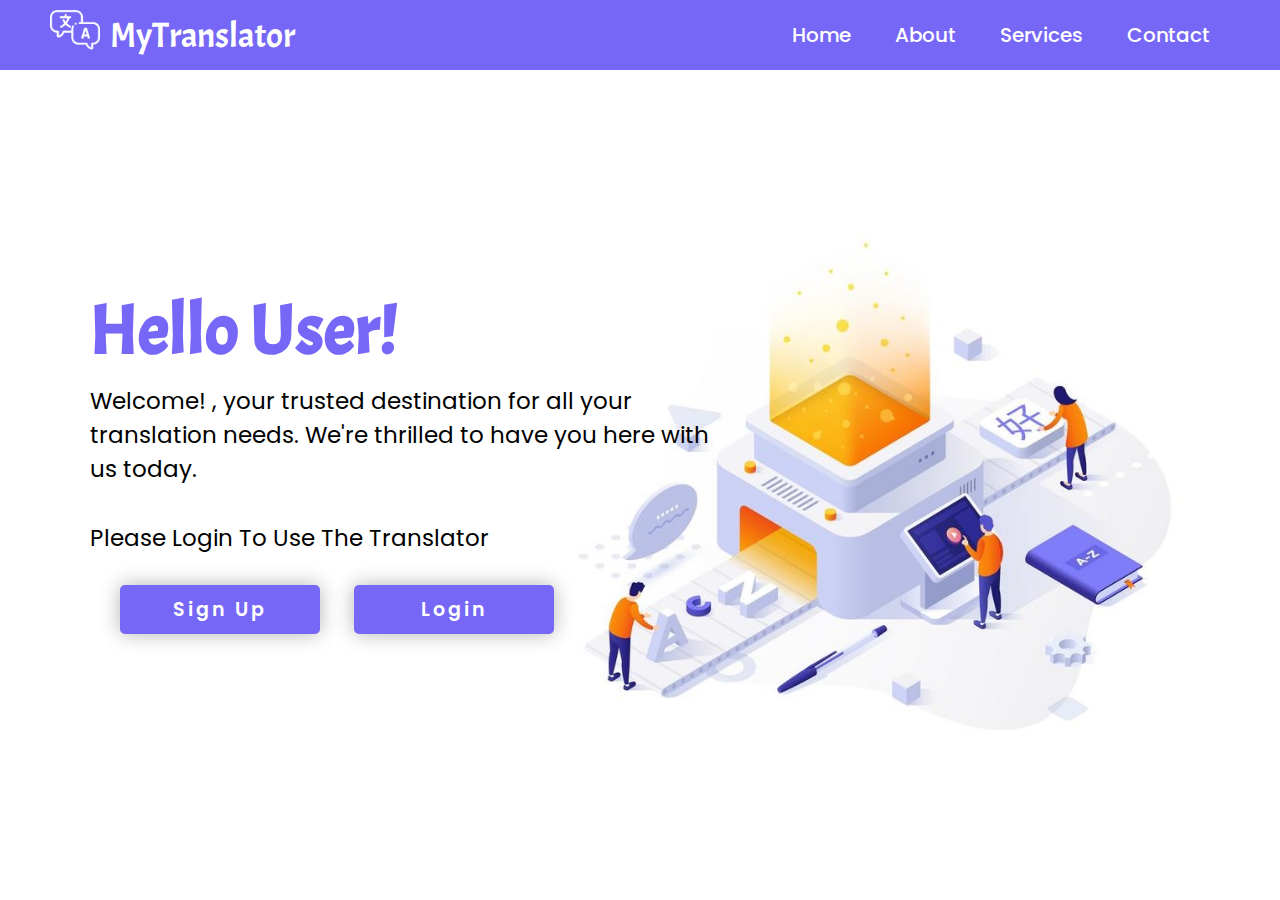
<file: public/index.html>
<!DOCTYPE html>
<html lang="en">

<head>
    <meta charset="UTF-8">
    <meta name="viewport" content="width=device-width, initial-scale=1.0">
    <title>MyTranslator</title>
    <link rel="stylesheet" href="https://unicons.iconscout.com/release/v4.0.8/css/line.css">
    <link rel="stylesheet" href="style.css">

</head>

<body>
    <header>
        <div class="logo">
            <a href="#">
                <img class="logo_img" src="assets/translate.png" alt="Logo">
                <p>MyTranslator</p>
            </a>
        </div>
        <ul class="nav">
            <li class="nav_item">
                <a href="#home">Home</a>
                <a href="#">About</a>
                <a href="#">Services</a>
                <a href="#">Contact</a>
            </li>
        </ul>
    </header>
    <div class="register_wrapper">
        <div class="container">
            <i class="uil uil-times-square form_close" id="reg_cls"></i>
            <div class="form signup_form">
                <form action="#" class="rform" method="post" action="/signup">
                    <h2>Signup</h2>
                    <div class="input_box">
                        <input type="text" name="name" id="name-Input" placeholder="Enter Your Name" required />
                        <i class="uil uil-user email"></i>
                    </div>
                    <div class="input_box">
                        <input type="email" name="email" placeholder="Enter Your email" required />
                        <i class="uil uil-envelope-alt email"></i>
                    </div>

                    <div class="input_box">
                        <input type="password" name="password1" placeholder="Create password" required />
                        <i class="uil uil-lock password"></i>
                        <i class="uil uil-eye-slash pw_hide"></i>
                    </div>
                    <div class="input_box">
                        <input type="password" name="password2" placeholder="Confirm password" required />
                        <i class="uil uil-lock password"></i>
                        <i class="uil uil-eye-slash pw_hide"></i>
                    </div>

                    <button type="submit" class="button">Signup now</button>

                    <div class="login_singnup">
                        Already Have An Account? <a href="#" id="login">Login</a>
                    </div>
                </form>
            </div>
        </div>
    </div>
    <div class="login_wrapper">
        <div class="container">
            <i class="uil uil-times-square form_close" id="login_cls"></i>
            <div class="form login_form">
                <form action="#" class="lform" method="post" action="/login">
                    <h2>Login</h2>
                    <div class="input_box">
                        <input type="email" name="email" placeholder="Enter Your email" required />
                        <i class="uil uil-envelope-alt email"></i>
                    </div>

                    <div class="input_box">
                        <input type="password" name="password" placeholder="Enter Your password" required />
                        <i class="uil uil-lock password"></i>
                        <i class="uil uil-eye-slash pw_hide"></i>
                    </div>

                    <div class="option_field">
                        <span class="checkbox">
                            <input type="checkbox" id="check">
                            <label for="check">Remember Me</label>
                        </span>
                        <a href="#" class="forgot_pw">Forgot Password?</a>
                    </div>

                    <button type="submit" class="button">Login now</button>

                    <div class="login_singnup">
                        Don't Have An Account? <a href="#" id="signup">Signup</a>
                    </div>
                </form>
            </div>

        </div>
    </div>
    <section class="disclaimer">
        <div class="welcome">
            <h2>Hello User!</h2>
            <p>Welcome! , your trusted destination for all your translation needs. We're thrilled to have you here with
                us today.</p><br>
            <p>Please Login To Use The Translator</p>
            <button id="register_btn">Sign Up</button>
            <button id="login_btn">Login</button>
        </div>
        <div class="welimg">
            <img src="assets/mainPage_img.jpg" alt="">
        </div>
    </section>

    <script src="script.js"></script>
    <script type="module" src="test.js"></script>
</body>

</html>
</file>
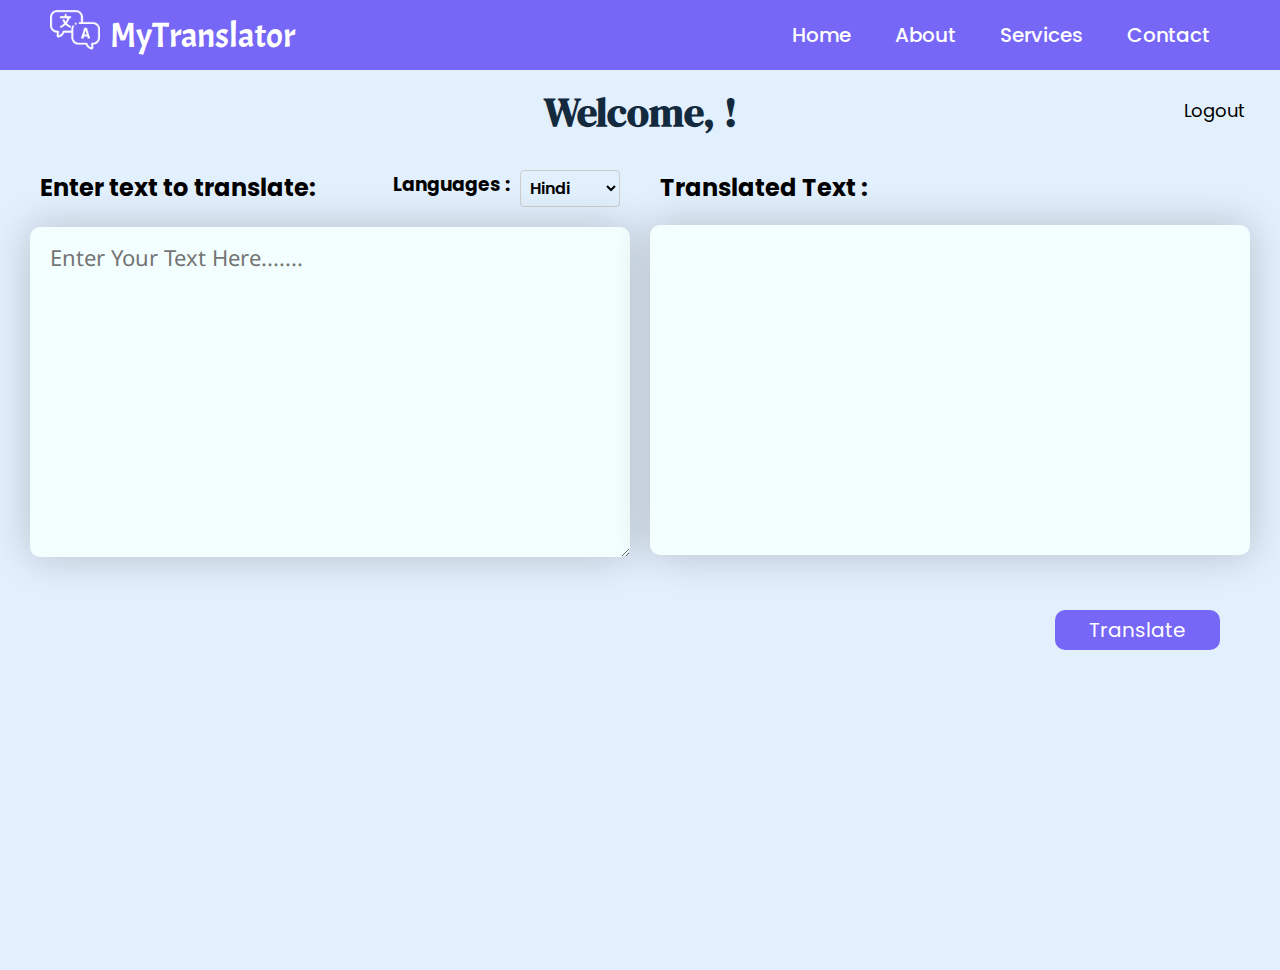
<file: public/main.html>
<!DOCTYPE html>
<html lang="en">

<head>
    <meta charset="UTF-8">
    <meta name="viewport" content="width=device-width, initial-scale=1.0">
    <title>MyTranslator</title>
    <link rel="stylesheet" href="style.css">
</head>

<body>
    <header>
        <div class="logo">
            <a href="#">
                <img class="logo_img" src="assets/translate.png" alt="Logo">
                <p>MyTranslator</p>
            </a>
        </div>
        <ul class="nav">
            <li class="nav_item">
                <a href="#home">Home</a>
                <a href="#">About</a>
                <a href="#">Services</a>
                <a href="#">Contact</a>
            </li>
        </ul>
    </header>
    <section class="home">
        <div class="head">
            <h1>Welcome, <span id="userName_display"></span>!</h1>
            <button id="logoutButton">Logout</button>
        </div>
        <div class="inout">
            <div class="intext">
                <div class="intext_head">
                    <h2>Enter text to translate:</h2>
                    <div class="lanbox">
                        <h3>Languages : </h3>
                        <span>
                            <select id="targetLanguage">
                                <option value="hi">Hindi</option>
                                <option value="ta">Tamil</option>
                                <option value="te">Telugu</option>
                                <option value="kn">Kannada</option>
                                <option value="ml">Malayalam</option>
                                <option value="ja">Japanese</option>
                                <!-- Add more language options here -->
                            </select>
                        </span>

                    </div>
                </div>
                <textarea type="text" id="sourceText" placeholder="Enter Your Text Here......."></textarea>
            </div>
            <div class="outtext">
                <h2>Translated Text :</h2>
                <div id="translationResult"></div>
            </div>
        </div>
        <div class="btn">
            <button onclick="translateText()" class="translate_button">Translate</button>
        </div>
    </section>


    <script>
        function translateText() {
            const sourceText = document.getElementById('sourceText').value;
            const targetLanguage = document.getElementById('targetLanguage').value;
            const apiKey = '96f3fcf496msh6005c008de7d239p11457ajsn2bc5378c81f2';

            const http = new XMLHttpRequest();
            const url = `https://microsoft-translator-text.p.rapidapi.com/translate?to=${targetLanguage}&api-version=3.0&profanityAction=NoAction&textType=plain`;

            http.open("POST", url, true);
            http.setRequestHeader("Content-Type", "application/json");
            http.setRequestHeader("X-RapidAPI-Key", apiKey);
            http.setRequestHeader("X-RapidAPI-Host", "microsoft-translator-text.p.rapidapi.com");
            //handling the response form the http resquest to the API
            http.onreadystatechange = function () {
                if (http.readyState === 4 && http.status === 200) {
                    const response = JSON.parse(http.responseText);
                    const translatedText = response[0].translations[0].text;
                    document.getElementById('translationResult').textContent = translatedText;
                }
            };

            const data = JSON.stringify([{ Text: sourceText }]);
            http.send(data);
        }
        const logoutButton = document.getElementById('logoutButton');

        // Event listener for the Logout button
        logoutButton.addEventListener('click', () => {
            // Send a GET request to the /logout route to initiate the logout process
            fetch('/logout')
                .then(response => response.json())
                .then(data => {
                    if (data.success) {
                        // Redirect the user to the login page or perform other actions as needed
                        window.location.href = '/index.html';
                    } else {
                        // Handle logout error if necessary
                        console.error('Logout failed:', data.message);
                    }
                })
                .catch(error => {
                    console.error('Logout error:', error);
                });
        });

        document.addEventListener('DOMContentLoaded', () => {
            const urlParams = new URLSearchParams(window.location.search);
            const userName = urlParams.get('name');
            if (userName) {
                const userNameDisplay = document.getElementById('userName_display');
                if (userNameDisplay) {
                    userNameDisplay.innerText = userName;
                }
            }
        });
    </script>
    <script src="script.js"></script>
    <script type="module" src="test.js"></script>
</body>

</html>
</file>
<file: public/style.css>
@import url('https://fonts.googleapis.com/css2?family=Acme&family=DM+Serif+Display&family=Noto+Sans:wght@200;300;400;500&family=Noto+Serif+Tamil:wght@100;200;300;400&family=Noto+Serif+Telugu:wght@300;400;500&family=Poppins:wght@100;200;300;400;500;600;700;800&display=swap');

* {
    margin: 0;
    padding: 0;
    box-sizing: border-box;
    font-family: 'Poppins', sans-serif;
}

body {
    position: relative;
}

header {
    height: 70px;
    width: 100%;
    background-color: rgb(119, 103, 246);
    color: #fff;
    display: flex;
    align-items: center;
    justify-content: space-between;
    padding: 0 50px;
    z-index: 40;
    position: sticky;
    top: 0;
    left: 0;
}

.logo a {
    display: flex;
    align-items: center;
    gap: 10px;
    text-decoration: none;
    color: #fff;
}

.logo a img {
    height: 50px;
    width: 50px;
}

.logo a p {
    font-size: 35px;
    font-weight: 500;
    font-family: 'Acme', sans-serif;
}

.nav {
    list-style: none;
    display: flex;
    align-items: center;
    justify-content: space-between;
}

.nav_item {
    position: relative;
}

.nav_item a {
    position: relative;
    text-decoration: none;
    color: #fff;
    font-weight: 500;
    margin: 0 20px;
    font-size: 20px;
}

.nav_item a::before {
    content: '';
    width: 0;
    height: 3px;
    position: absolute;
    top: 100%;
    left: 0;
    background-color: #fff;
    transition: .3s;
}

.nav_item a:hover::before {
    width: 100%;
}

.disclaimer {
    margin: 0 70px;
    height: 90vh;
    display: flex;
    flex-wrap: wrap;
    justify-content: space-between;
    align-items: center;
    padding: 30px 20px;
    position: relative;
}

.disclaimer .welcome {
    margin-bottom: 30px;
    max-width: 640px;
}

.welcome h2 {
    font-size: 70px;
    color: rgb(119, 103, 246);
    font-family: 'Acme', sans-serif;
}

.welcome p {
    font-size: 23px;
    margin-top: 10px;
}

.welcome button {
    padding: 10px 25px;
    width: 200px;
    font-size: 19px;
    letter-spacing: 3px;
    font-weight: 600;
    background-color: rgb(119, 103, 246);
    box-shadow: 0 0 20px rgba(0, 0, 0, 0.3);
    color: #fff;
    border: none;
    border-radius: 5px;
    margin-left: 30px;
    margin-top: 30px;
    cursor: pointer;
    transition: .2s;
}

.welcome button:hover {
    transform: scale(1.04);
}

.welimg {
    position: relative;
}

.welimg img {
    position: absolute;
    top: 50%;
    right: 20%;
    transform: translateY(-50%);
    height: 540px;
    width: 630px;
    z-index: -2;
    /* animation: float 2s ease-out infinite; */
}

/* @keyframes float {
    50%{
        transform: translateY(10px);
    }
} */

/* Login and Register css */
.login_wrapper,
.register_wrapper {
    position: absolute;
    top: 0;
    left: 0;
    width: 100%;
    height: 100vh;
    background-color: rgba(0, 0, 0, 0.7);
    display: flex;
    align-items: center;
    justify-content: center;
    z-index: 10;
    display: none;
}

.show {
    display: block;
}

.container {
    position: absolute;
    max-width: 400px;
    width: 100%;
    top: 50%;
    left: 50%;
    transform: translate(-50%, -50%);
    z-index: 101;
    background-color: #fff;
    padding: 35px;
    border-radius: 12px;
    box-shadow: 0 0 5px #646464;
    transition: .5s;
}

.form_close {
    position: absolute;
    top: 10px;
    right: 20px;
    color: #333;
    font-size: 25px;
    opacity: 0.7;
    cursor: pointer;
}

.container h2 {
    font-size: 24px;
    color: #333;
    text-align: center;
}

.input_box {
    position: relative;
    margin-top: 30px;
    width: 100%;
    height: 40px;
}

.input_box input {
    width: 100%;
    height: 100%;
    border: none;
    outline: none;
    background: transparent;
    border-bottom: 2px solid #aaaaaa;
    color: #333;
    padding: 0 30px;
    transition: all 0.2s ease;
    font-size: 16px;
}

.input_box input:focus {
    border-bottom: 2px solid rgb(119, 103, 246);
}

.input_box i {
    position: absolute;
    top: 50%;
    transform: translateY(-50%);
    font-size: 20px;
}

.input_box i.email,
.input_box i.password {
    left: 0;
    color: #686868;
}

.input_box input:focus~i.email,
.input_box input:focus~i.password {
    color: rgb(119, 103, 246);
}

.input_box i.pw_hide {
    right: 0;
    color: #676767;
    cursor: pointer;
    font-size: 18px;
}

.option_field {
    display: flex;
    align-items: center;
    justify-content: space-between;
    margin-top: 15px;
}

.container a {
    color: rgb(119, 103, 246);
    font-size: 14px;
}

.container a:hover {
    text-decoration: underline;
}

.checkbox {
    display: flex;
    column-gap: 7px;
    font-size: 12px;
}

.checkbox input {
    background-color: rgb(119, 103, 246);
}

.checkbox label {
    font-size: 14px;
    cursor: pointer;
    user-select: none;
    color: #333;
}

.container .button {
    width: 100%;
    padding: 7px;
    cursor: pointer;
    background-color: rgb(119, 103, 246);
    color: #fff;
    margin-top: 24px;
    font-size: 18px;
    border: none;
    border-radius: 5px;
}

.login_singnup {
    color: #333;
    margin-top: 10px;
    font-size: 14px;
    display: flex;
    justify-content: center;
    column-gap: 5px;
}




#logoutButton {
    position: absolute;
    right: 20px;
    top: 12px;
    background: transparent;
    outline: none;
    border: none;
    font-size: 18px;
    cursor: pointer;
}

#logoutButton:hover {
    text-decoration: underline;
}

.home {
    display: flex;
    flex-wrap: wrap;
    flex-direction: column;
    height: 100vh;
    position: relative;
    background-color: rgb(226, 239, 252);
}

.head {
    position: relative;
    margin: 15px;
    height: 40px;
}

.head h1,
#userName_display {
    text-align: center;
    font-size: 40px;
    font-family: 'DM Serif Display', serif;
    color: rgb(19, 41, 61);
}

.inout {
    display: flex;
    margin: 30px;
    gap: 20px;
}

.intext_head .lanbox {
    display: flex;
}

.intext,
.outtext {
    display: flex;
    flex-direction: column;
    width: 50%;
    height: 400px;
}

.intext h2,
.outtext h2 {
    margin-left: 10px;
}

.intext_head {
    display: flex;
    justify-content: space-between;
}

.inout #sourceText,
.inout #translationResult {
    height: 330px;
    border: none;
    background-color: rgb(243, 255, 255);
    border-radius: 10px;
    padding: 15px 20px;
    font-size: 22px;
    margin-top: 20px;
    outline: none;
    box-shadow: 0 0 40px rgba(0, 0, 0, 0.2);
    font-family: 'Noto Sans', 'Noto Serif Tamil', 'Noto Serif Telugu', 'Poppins', sans-serif;
}

.inout #translationResult {
    font-size: 27px;
}


select {
    margin: 0 10px;
    width: 100px;
    padding: 5px;
    font-size: 16px;
    font-weight: 600;
    border: 1px solid #ccc;
    outline: none;
    border-radius: 4px;
    cursor: pointer;
    background-color: rgb(226, 239, 252);
}

option {
    background-color: rgb(226, 239, 252);
    color: #333;
    font-size: 14px;
    border-radius: 4px;
}

select:hover {
    background-color: rgb(174, 215, 255);
    border: none;
    outline: none;
}

option:focus {
    background-color: aqua;
}

.btn {
    display: flex;
    justify-content: end;
    padding: 10px;
    position: relative;
}

.btn .translate_button {
    margin-right: 50px;
    padding: 5px 34px;
    font-size: 20px;
    background-color: rgb(119, 103, 246);
    color: #fff;
    border: none;
    outline: none;
    border-radius: 10px;
    cursor: pointer;
}

.translate_button:hover {
    box-shadow: 0 0 30px rgba(0, 0, 0, 0.2);
}
</file>
